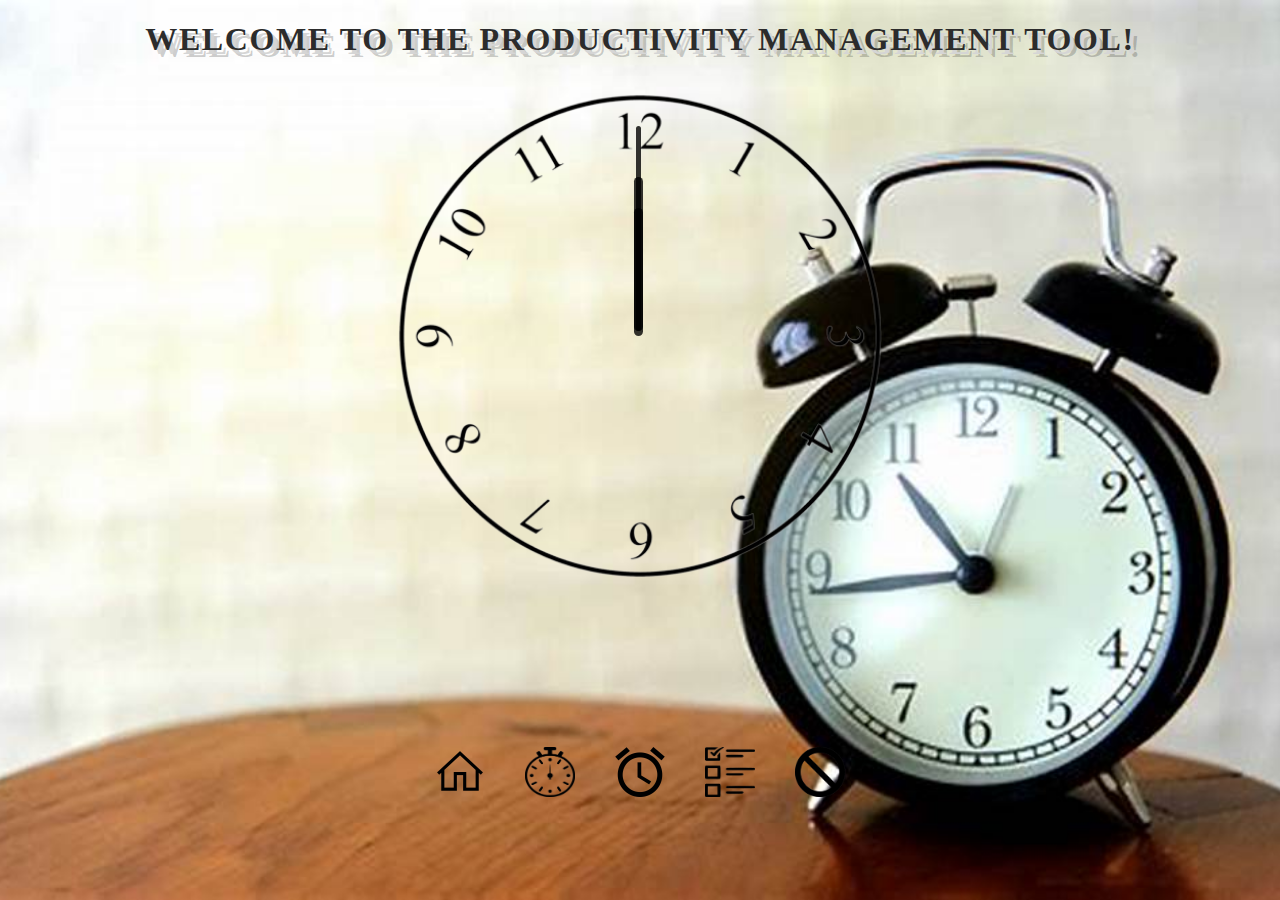
<file: index.html>
<!DOCTYPE html>
<html lang="en">
<head>
    <meta charset="UTF-8">
    <meta http-equiv="X-UA-Compatible" content="IE=edge">
    <meta name="viewport" content="width=device-width, initial-scale=1.0">
    <title>productivity management</title>
    <link rel="stylesheet" href="style.css">
</head>
<body>
   <h1>WELCOME TO THE PRODUCTIVITY MANAGEMENT TOOL!</h1> 
  
    <div id="clockContainer">
        <div id="hour"></div>
        <div id="minute"></div>
        <div id="second"></div>
    </div>
    <div class="logo">
        <img src="home-logo.png">
        <a href="timer.html"><img src="timer-logo.png"></a>
         <a href="alarm.html"><img src="alarm-logo.png"></a>
         <a href="todo.html"><img src="todo-logo.png"></a>
         <a href="blacklist.html"><img src="blacklist-logo.png"></a>
    </div>
</body>
<script src="script.js"></script>
</html>
</file>
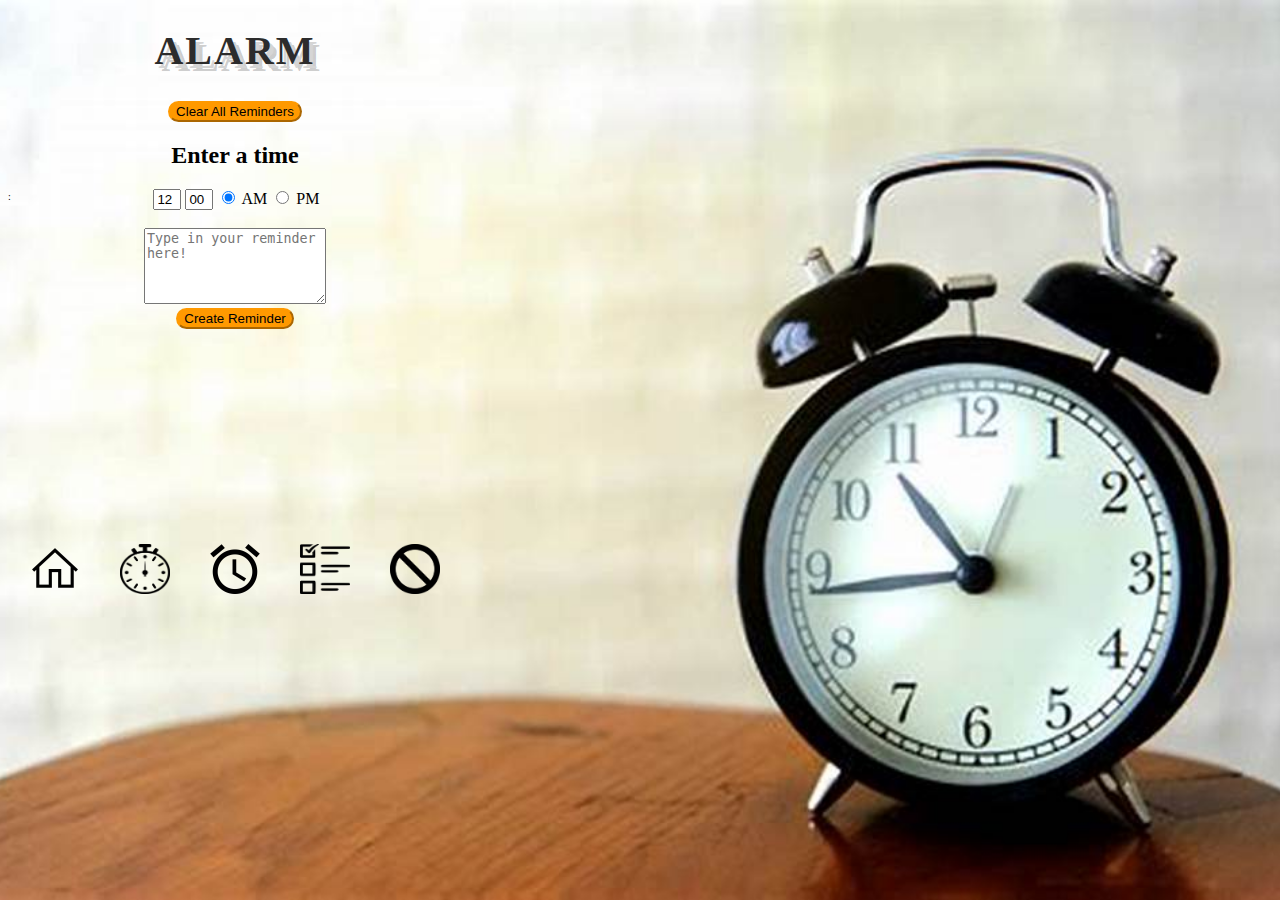
<file: alarm.html>
<!DOCTYPE html>
<html>
	<head>
		<title>Chrome Extension</title>
		<link rel="stylesheet" type="text/css" href="alarm.css">
		<script type="text/javascript" src="alarm.js"></script>
	</head>
    <body>
		<h1>ALARM</h1>
    	<div id="saved"></div>
        <input type="button" id="clear" value="Clear All Reminders" />
   		<div id="time-input">
	    	<h2>
	    		Enter a time
			</h2>
        	<input type="text" value="12" class="time-picker" id="hour"/>
        	<p id="time-picker-colon">:</p>
        	<input type="text" value="00" class="time-picker" id="minutes"/>
        	<input type="radio" name="radSize" id="am" class="am-pm" value="am" checked="checked"/>
        	<label for="am-pm">AM</label>
        	<input type="radio" name="radSize" id="pm" class="am-pm" value="pm"/>
        	<label for="am-pm">PM</label>
        </div>
	</div>
    <br>
        <textarea placeholder="Type in your reminder here!" id="note"></textarea><br>
        <input type="button" id="create-reminder" value="Create Reminder" />
		<div class="logo">
			<a href="index.html"><img src="home-logo.png"></a>
			<a href="timer.html"><img class="hourglass"src="timer-logo.png"></a>
			 <img src="alarm-logo.png">
			 <a href="todo.html"><img src="todo-logo.png"></a>
			 <a href="blacklist.html"><img src="blacklist-logo.png"></a>
			 </div>
    </body>
</html>
</file>
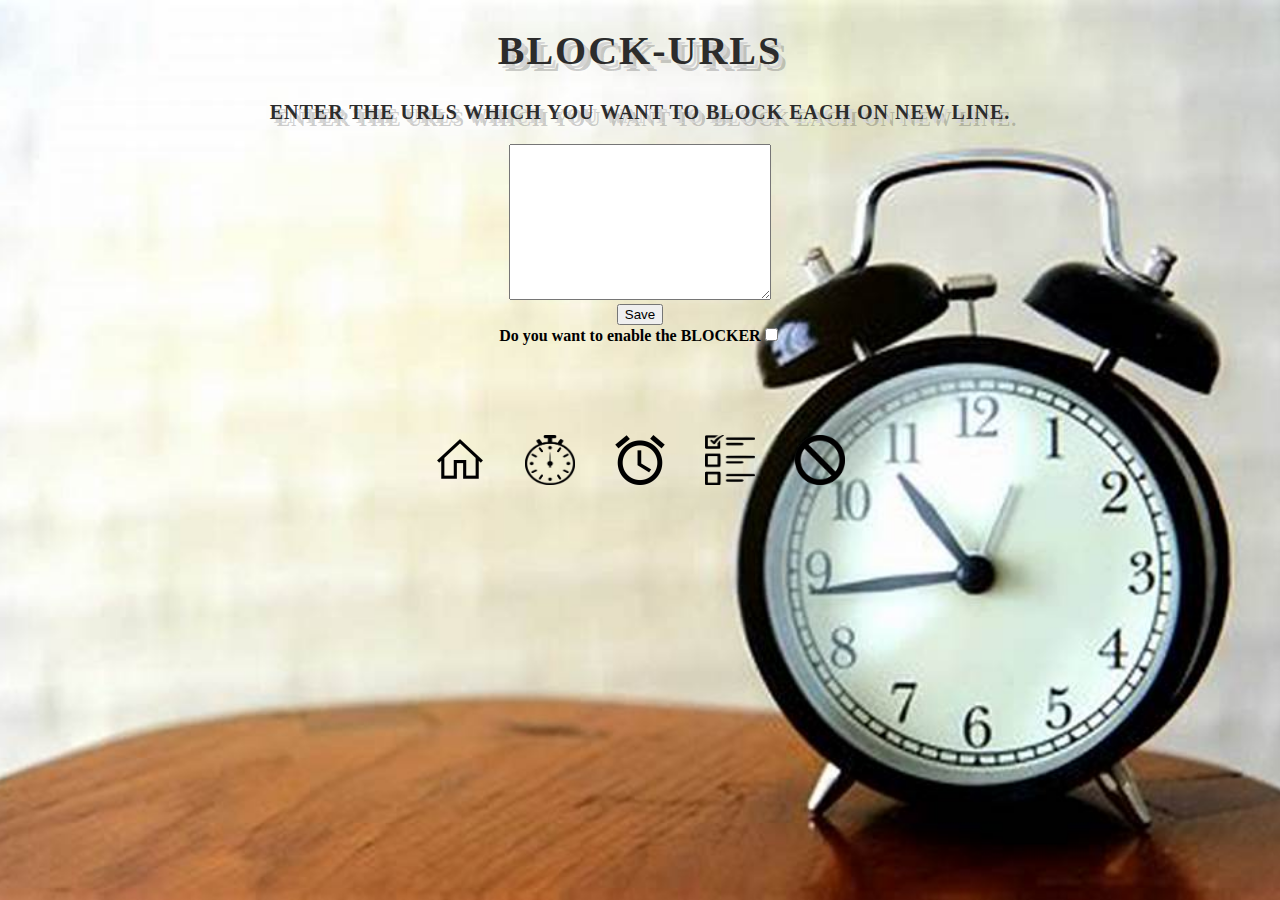
<file: blacklist.html>
<!DOCTYPE html>
<html lang="en">
<head>
  <meta charset="UTF-8">
  <meta http-equiv="X-UA-Compatible" content="IE=edge">
  <meta name="viewport" content="width=device-width, initial-scale=1.0">
  <link rel="stylesheet" href="blacklist.css">
  <title>block-url</title>
</head>
<body>
  <h1>BLOCK-URLs</h1>
  <p><strong>Enter the URLs which you want to block each on new line.</strong></p>
  <textarea id="textarea" rows="10" cols="30" placeholder="first-url.com&#x0a;second-url.com&#x0a;third-url.com" spellcheck="false"> </textarea>
  <br>
  <button id="save">Save</button><br>
  <strong>Do you want to enable the BLOCKER</strong><input id="checkbox" type="checkbox">
  <div class="logo">
     <a href="index.html"><img src="home-logo.png"></a>
     <a href="timer.html"><img src="timer-logo.png"></a>
     <a href="alarm.html"><img src="alarm-logo.png"></a>
     <a href="todo.html"><img src="todo-logo.png"></a>
     <img src="blacklist-logo.png"></a>
     </div>
</body>
<script src="blacklist.js"></script>
</html>
</file>
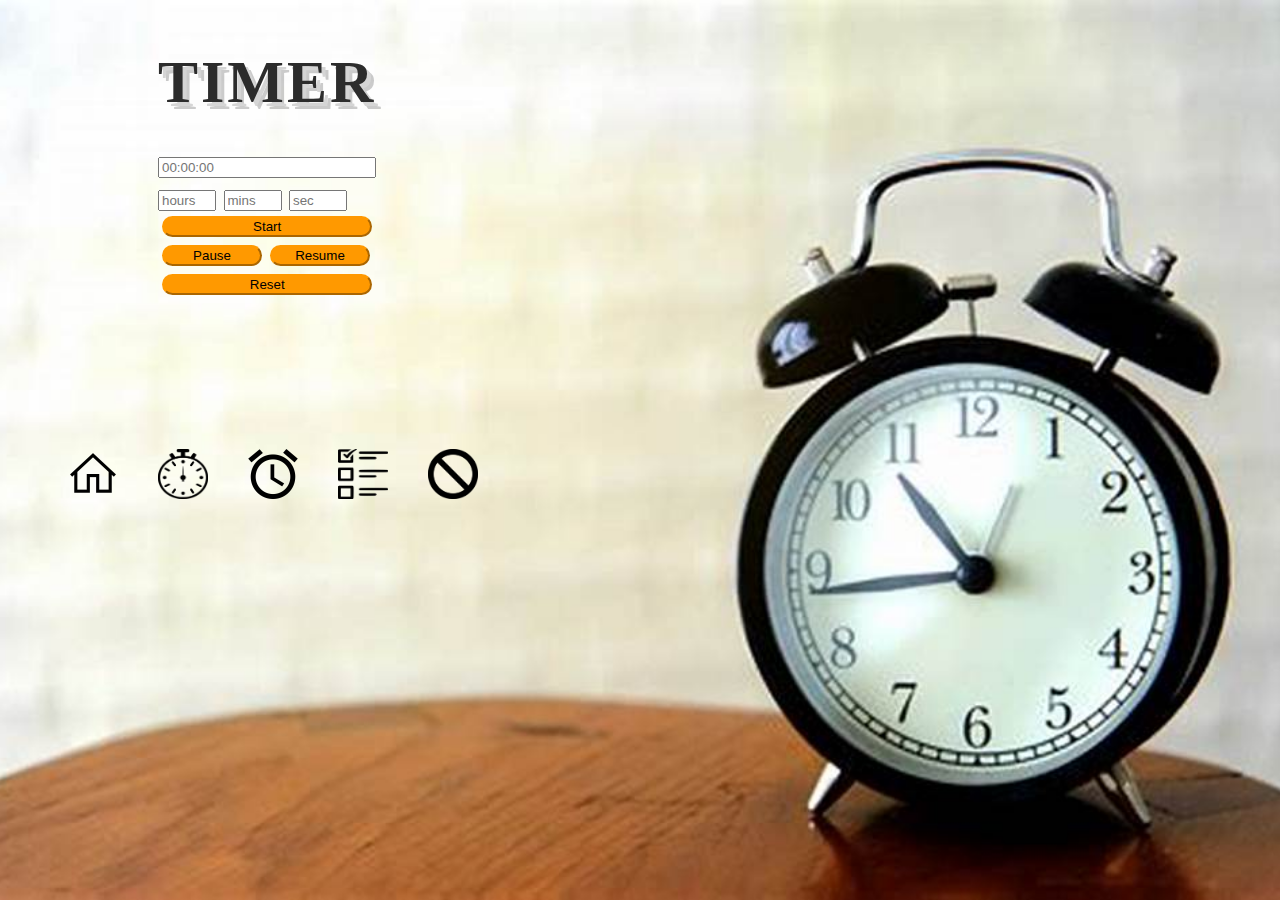
<file: timer.html>
<!DOCTYPE html>
<html lang="en">
<head>
    <meta charset="UTF-8">
    <meta http-equiv="X-UA-Compatible" content="IE=edge">
    <meta name="viewport" content="width=device-width, initial-scale=1.0">
    <link rel="stylesheet" type="text/css" href="timer.css">
    <title>timer</title>
</head>
<body>
    
    <div class="major">
        <h1>TIMER</h1>
    <input id="display" type = "text" placeholder="00:00:00">
    <div class="setTime">
        <input id="hours" max="99" min="00" type="number" placeholder="hours">
        <input id="minutes" max="59" min="00" type="number" placeholder="mins">
        <input id="seconds" max="59" min="00" type="number" placeholder="sec">
        </div class="three_buttons">
    <button id= "start" type="button">Start</button>
    <div class="inline">
        <button id="pause" type="button">Pause</button>
    <button id="resume" type="button">Resume</button>
    </div>
    <button id="reset" type="button">Reset</button>
    
    <p id="countdown"></p>
    </div>
    <div class="logo">
        <a href="index.html"><img src="home-logo.png"></a>
        <img class="hourglass"src="timer-logo.png">
         <a href="alarm.html"><img src="alarm-logo.png"></a>
         <a href="todo.html"><img src="todo-logo.png"></a>
         <a href="blacklist.html"><img src="blacklist-logo.png"></a>
         </div>
</body>
<script type="text/javascript" src="timer.js"></script>
</html>
</file>
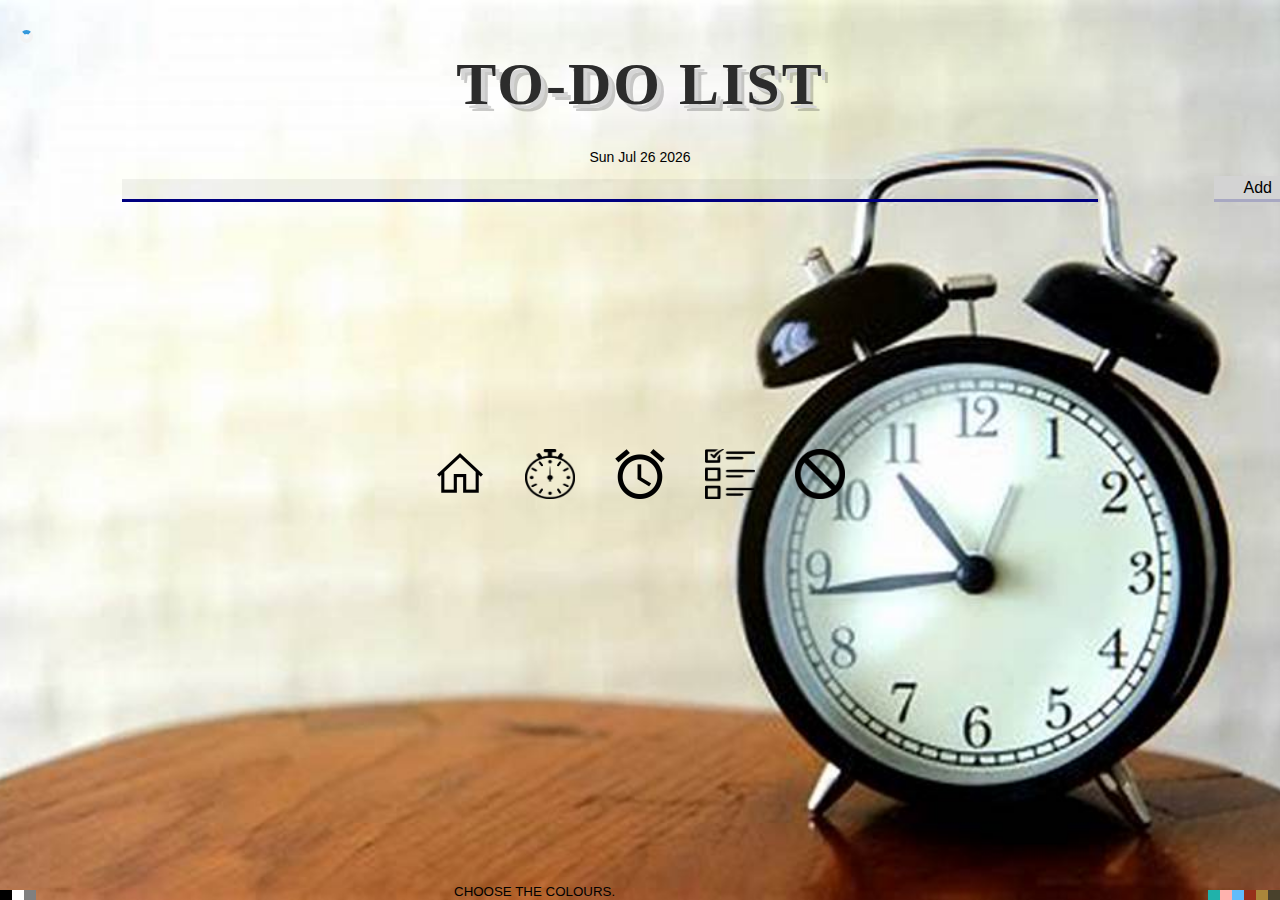
<file: todo.html>
<!DOCTYPE html>
<html lang="en">
<head>
    <meta charset="UTF-8">
    <meta http-equiv="X-UA-Compatible" content="IE=edge">
    <meta name="viewport" content="width=device-width, initial-scale=1.0">
    <link rel="stylesheet" type="text/css" href="todo.css">
    <title>To-Do</title>
</head>
<body id="body">
    <div class="title" id = "title">
        <h2> TO-DO LIST </h2>
    </div>
    <div class = "loader" id = "loader"></div>
    <p id = "city" class = "city"></p>
    <h2 id = "weather" class = "weather"></h2>
    <p id = "des" class = "description"><p>
    <div class="dateSty">
        <p id="date"></p>
    </div>
    <div class="taskBar">
        <input id="task" type="text">
        <button class="button" id="add">Add</button>
    </div>
    <div class="todos" id="todos" style = "color:white"></div>
    <div class="wrapper2">
      <button class ="black" id = "fcolor"></button>
      <button class = "white" id = "wcolor"></button>
      <button class = "grey" id = "gcolor"></button>
      <button class="red" id="redd"></button>
      <button class="blue" id="bluee"></button>
      <button class ="green" id = "greenn"></button>
      <button class ="yellow" id = "yellow"></button>
      <button class = "pink" id = "pink"></button>
      <button class = "cyan" id = "cyan"></button>
    </div>
    <p><button class = "motivation" id = "mot">CHOOSE THE COLOURS.</button></p>
        <div class="logo">
            <a href="index.html"><img src="home-logo.png"></a>
            <a href="timer.html"><img src="timer-logo.png"></a>
             <a href="alarm.html"><img src="alarm-logo.png"></a>
             <img src="todo-logo.png">
             <a href="blacklist.html"><img src="blacklist-logo.png"></a>
             </div>
</body>
<script type="text/javascript" src="todo.js"></script>
</html>
</file>
<file: style.css>
html{
    height:100%;
    width:auto;
} 
body{
    background-image:url(background_2.jpg) ;
    /* Image is centered vertically and horizontally at all times */
  background-position: center center;
  
  /* Image doesn't repeat */
  background-repeat: no-repeat;
  
  /* Makes the image fixed in the viewport so that it doesn't move when 
     the content height is greater than the image height */
  background-attachment: fixed;
  
  /* This is what makes the background image rescale based on its container's size */
  background-size: cover;
  
  /* Pick a solid background color that will be displayed while the background image is loading */
  background-color:#464646;
}
h1{
    justify-content: center;
    text-align: center;
    font-family: cursive;
    text-transform: uppercase;
    text-rendering: optimizeLegibility;
    color: #2c2c2c;
    letter-spacing: .05em;
    text-shadow: 
      4px 4px 0px #d5d5d5, 
      7px 7px 0px rgba(0, 0, 0, 0.2);
    
}
.logo{
    display:flex;
    justify-content:center;
    margin-top: 70px;
}
img{
    margin: 20px;
    width: 50px;
    height: 50px;
    padding-top: 65px;
}
#clockContainer{ 
    position: relative;
    margin: auto;
    height: 40vw;
    width: 40vw; 
    background: url(clock.png) no-repeat;
    background-size: 100%;
}

#hour, #minute, #second{
    position: absolute;
    background: black;
    border-radius: 10px; 
    transform-origin: bottom;
}
#hour{
    width: 1.8%;
    height: 25%;
    top: 25%;
    left: 48.85%;
    opacity: 0.8;  
}
#minute{
    width: 1.6%;
    height: 30%;
    top: 19%;
    left: 48.9%;
    opacity: 0.8;  
}
#second{
    width: 1%;
    height: 40%;
    top: 9%;
    left: 49.25%;
    opacity: 0.8; 
    
}
</file>
<file: alarm.css>
html{
    height: 560px;
    width: 470px;
}
  body{
      background-image:url(background_2.jpg) ;
        /* Image is centered vertically and horizontally at all times */
      background-position: center center;
      /* Image doesn't repeat */
      background-repeat: no-repeat;
      
      /* Makes the image fixed in the viewport so that it doesn't move when 
         the content height is greater than the image height */
      background-attachment: fixed;
      
      /* This is what makes the background image rescale based on its container's size */
      background-size:cover;
      
      /* Pick a solid background color that will be displayed while the background image is loading */
      background-color:#464646;
      
      /* SHORTHAND CSS NOTATION
       * background: url(background-photo.jpg) center center cover no-repeat fixed;
       */
       justify-content: center;
       text-align: center;

    }
.logo{
    display: flex;
    justify-content: center;
   
}
img{
    padding-top: 195px;
    margin: 20px;
    width: 50px;
    height: 50px;
}
h1{
    font-size: 40px;
    border-bottom:4px;
    font-family: cursive;
    text-transform: uppercase;
    text-rendering: optimizeLegibility;
    color: #2c2c2c;
    letter-spacing: .05em;
    text-shadow: 
      4px 4px 0px #d5d5d5, 
      7px 7px 0px rgba(0, 0, 0, 0.2);
}
#clear,#create-reminder{
    background-color: rgb(255, 153, 0);
    border-color: rgb(255, 153, 0);
    font-weight: 200px;
    border-radius: 30px;
}
#clear:hover, #create-reminder:hover{
    background-color: rgb(255, 153, 0);
  border-color: rgb(255, 153, 0);
  border-width: 3px;
}
button{
    width: 140px;
    height:30px
}

.time-picker {
	width: 20px;
	display: inline-block;
	align-items: center;
}

#time-picker-colon {
	display: inline-block;
	font-size: 10px;
	float:left;
	bottom: 7px;
	position: relative;
}

#note {
	height: 70px;
}
h1{
    justify-content: center;
    text-align: center;
    font-family: cursive;
    text-transform: uppercase;
    text-rendering: optimizeLegibility;
    color: #2c2c2c;
    letter-spacing: .05em;
    text-shadow: 
      4px 4px 0px #d5d5d5, 
      7px 7px 0px rgba(0, 0, 0, 0.2);
}
</file>
<file: blacklist.css>
body{
    background-image:url(background_2.jpg) ;
    /* Image is centered vertically and horizontally at all times */
  background-position: center center;
  
  /* Image doesn't repeat */
  background-repeat: no-repeat;
  
  /* Makes the image fixed in the viewport so that it doesn't move when 
     the content height is greater than the image height */
  background-attachment: fixed;
  
  /* This is what makes the background image rescale based on its container's size */
  background-size: cover;
  
  /* Pick a solid background color that will be displayed while the background image is loading */
  background-color:#464646;
  
  /* SHORTHAND CSS NOTATION
   * background: url(background-photo.jpg) center center cover no-repeat fixed;
   */
   justify-content: center;
   text-align: center;
}
.logo{
display: flex;
justify-content: center;
margin-top: 70px;
}
img{
margin: 20px;
width: 50px;
height: 50px;
}


h1{
    font-size: 40px;
    border-bottom:4px;
    font-family: cursive;
    text-transform: uppercase;
    text-rendering: optimizeLegibility;
    color: #2c2c2c;
    letter-spacing: .05em;
    text-shadow: 
      4px 4px 0px #d5d5d5, 
      7px 7px 0px rgba(0, 0, 0, 0.2);
}
p{
    font-size: 20px;
    border-bottom:4px;
    font-family: cursive;
    text-transform: uppercase;
    text-rendering: optimizeLegibility;
    color: #2c2c2c;
    letter-spacing: .05em;
    text-shadow: 
      4px 4px 0px #d5d5d5, 
      7px 7px 0px rgba(0, 0, 0, 0.2);
}
</file>
<file: timer.css>
body{
    background-image:url(background_2.jpg) ;
    /* Image is centered vertically and horizontally at all times */
  background-position: center center;
  
  /* Image doesn't repeat */
  background-repeat: no-repeat;
  
  /* Makes the image fixed in the viewport so that it doesn't move when 
     the content height is greater than the image height */
  background-attachment: fixed;
  
  /* This is what makes the background image rescale based on its container's size */
  background-size: cover;
  
  /* Pick a solid background color that will be displayed while the background image is loading */
  background-color:#464646;
  
  /* SHORTHAND CSS NOTATION
   * background: url(background-photo.jpg) center center cover no-repeat fixed;
   */

}
.major{
    display: grid;
   align-items: center;
   margin-left:150px;
   justify-content: left;
   font-family: cursive;
   font-size: 30px;
   
}
h1{
    border-bottom:4px;
    font-family: cursive;
    text-transform: uppercase;
    text-rendering: optimizeLegibility;
    color: #2c2c2c;
    letter-spacing: .05em;
    text-shadow: 
      4px 4px 0px #d5d5d5, 
      7px 7px 0px rgba(0, 0, 0, 0.2);
}

#hours, #minutes, #seconds{
    width: 50px;
}

#start, #pause, #reset, #resume{
    display:grid;

    margin: 4px;
    
}
.inline{
    display: flex;
    width:auto
}
#pause, #resume{
    width: 100px;
}
.logo{
    display: flex;
    margin-left:40px;
    justify-content: left;
    margin-top: 70px;
}
img{
    margin: 20px;
    width: 50px;
    height: 50px;
}
#start, #pause, #reset, #resume{
    background-color: rgb(255, 153, 0);
  border-color: rgb(255, 153, 0);
  font-weight: 200px;
  border-radius: 20px;
}
#start:hover, #pause:hover, #reset:hover, #resume:hover{
    background-color: rgb(255, 153, 0);
  border-color: rgb(255, 153, 0);
  border-width: 3px;
}
</file>
<file: todo.css>
/* -------------------new css--------------------- */
body{
  background-image:url(background_2.jpg) ;
  /* Image is centered vertically and horizontally at all times */
background-position: center center;

/* Image doesn't repeat */
background-repeat: no-repeat;

/* Makes the image fixed in the viewport so that it doesn't move when 
   the content height is greater than the image height */
background-attachment: fixed;

/* This is what makes the background image rescale based on its container's size */
background-size: cover;

/* Pick a solid background color that will be displayed while the background image is loading */
background-color:#464646;

/* SHORTHAND CSS NOTATION
 * background: url(background-photo.jpg) center center cover no-repeat fixed;
 */

}
  img{
    padding-top: 120px;
    justify-content: flex-end;
    align-items: stretch;
    margin: 20px;
    width: 50px;
    height: 50px;
    
}
.logo{
  display: flex;
  justify-content: center;
  margin-top: 70px;
}
.head{
  text-align: center;
  text-shadow: 3px;
  font-size: 50px;
  font-family: cursive;
}
.wrapper {
  text-align: center;
}

.wrapper2{
text-align: right;
}


.title {
  font-family:cursive;
  font-size: 40px;
  text-align: center;
  text-transform: uppercase;
  text-rendering: optimizeLegibility;
  color: #2c2c2c;
  letter-spacing: .05em;
  text-shadow: 
    4px 4px 0px #d5d5d5, 
    7px 7px 0px rgba(0, 0, 0, 0.2);
  
}
.weather{
color:#c0dfd9;
position: absolute;
left: 10px;
top:13px;
font-family: “Century Gothic”, CenturyGothic, AppleGothic, sans-serif;
font-size: 18px;
text-shadow: 0px 1px 3px rgba(0,0,0,0.4);
}
div.taskBar {
  position: relative;
  left: 30px;
  height: 50px;
}

input[type="text"] {
  color: #c5d5cb;
  outline:none;
  font-size: 18px;
  opacity: 1.0;
  width: 75%;
  border: none;
  left: -60.5px;
  height: 20px;
  background-color: rgba(0,0,0,.05);
  border-bottom: solid navy;
  position: relative;
  display: block;
  margin: 0 auto;
  font-weight: 700;
  z-index: 2000;
  padding: 0px 14px;
  font-style:normal;
}
input:focus{
background-color: rgba(0,0,0,0);
}

.button {
  background-color: lightgrey;
  position: absolute;
  top:-5%;
  right:0;
  border-bottom: solid rgba(0, 0, 128, 0.2);
  border-top: none;
  border-right:none;
  border-left:none;
  text-align: right;
  color: black;
  padding: 2.55px 30px;
  font-size: 16px;
  cursor: pointer;
  transition-duration: 0.2s;
  transition: all .3s;
  transition-timing-function: ease-in-out;
}

.button:hover {
    border-bottom: solid navy;
}
.button:focus{
outline: 0;
}
.white{
position: absolute;
left: 12px;
bottom: 0;
border:none;
width:10px;
height:10px;
background-color: white;
}
.white:hover{
  padding-top:10px;
}
.black{
position: absolute;
left: 0px;
bottom: 0;
border:none;
width:10px;
height:10px;
background-color: black;
}
.black:hover{
  padding-top:10px;
}
.grey{
position: absolute;
left: 24px;
bottom: 0;
border:none;
width:10px;
height:10px;
background-color: grey;
}
.grey:hover{
padding-top:10px;
}

.green{
position: absolute;
right: 0;
bottom: 0;
border:none;
width:10px;
height:10px;
background-color: #49412c;
}
.green:hover{
padding-top:10px;
}
.yellow{
position: absolute;
right: 12px;
bottom: 0;
border:none;
width:10px;
height:10px;
background-color: #aa863a;
}
.yellow:hover{
padding-top:10px;
}
.red{
position: absolute;
right: 24px;
bottom: 0;
border:none;
width:10px;
height:10px;
background-color: #963019;
}
.red:hover{
padding-top: 10px;
}
.pink{
position: absolute;
right: 48px;
bottom: 0;
border:none;
width:10px;
height:10px;
background-color: #FFB2AE;
}
.pink:hover{
padding-top: 10px;
}
.cyan{
position: absolute;
right: 60px;
bottom: 0;
border:none;
width:10px;
height:10px;
background-color: #20b2aa;
}
.cyan:hover{
padding-top: 10px;
}

.blue{
position: absolute;
right: 36px;
bottom: 0;
border:none;
width:10px;
height:10px;
background-color: #62bcfa;
}
.blue:hover{
padding-top:10px;
}
.removee {
  position: relative;
  left: 90%;
  padding-top: -5px;
  background: #ddd;
  opacity: .4;
  border-radius: 2px;
  box-shadow: 0px 1px 3px rgba(0,0,0,0.5);



}
.removee:hover{
  opacity: 1.0;
}

.dateSty {
  text-align: center;
}
.todos{
position: relative;
text-align: left;
margin-top: -20px;
margin-left: -10px;
margin-bottom: 100px;
}
.motivation{
position: absolute;
bottom: 0;
left: 35%;
background-color: transparent;
border: none;
}
.motivation:hover{
border-bottom: solid 3px navy;
}
.motivation:focus{
outline: 0;
}
.loader {
border: 4px solid #f3f3f3; /* Light grey */
border-top: 4px solid #3498db; /* Blue */
border-radius: 50%;
position: absolute;
top:30px;
left:20px;
width: 5px;
height:5px;
animation: spin 2s linear infinite;
}

/* @keyframes spin {
0% { transform: rotate(0deg); }
100% { transform: rotate(360deg); }
} */

p{
text-align: center;
margin-top: -20px;
}
.city{
top:30px;
position: absolute;
color: inherit;
font-size: 11px;

left: 9px;
}
.description{

position: absolute;
color:#DDDDDD;
font-size: 11px;

left:9px;
}
body {
  font-family: -apple-system,BlinkMacSystemFont,"Segoe UI",Roboto,Oxygen,Ubuntu,Cantarell,"Open Sans","Helvetica Neue",sans-serif;
  font-size: 14px;

}
</file>
